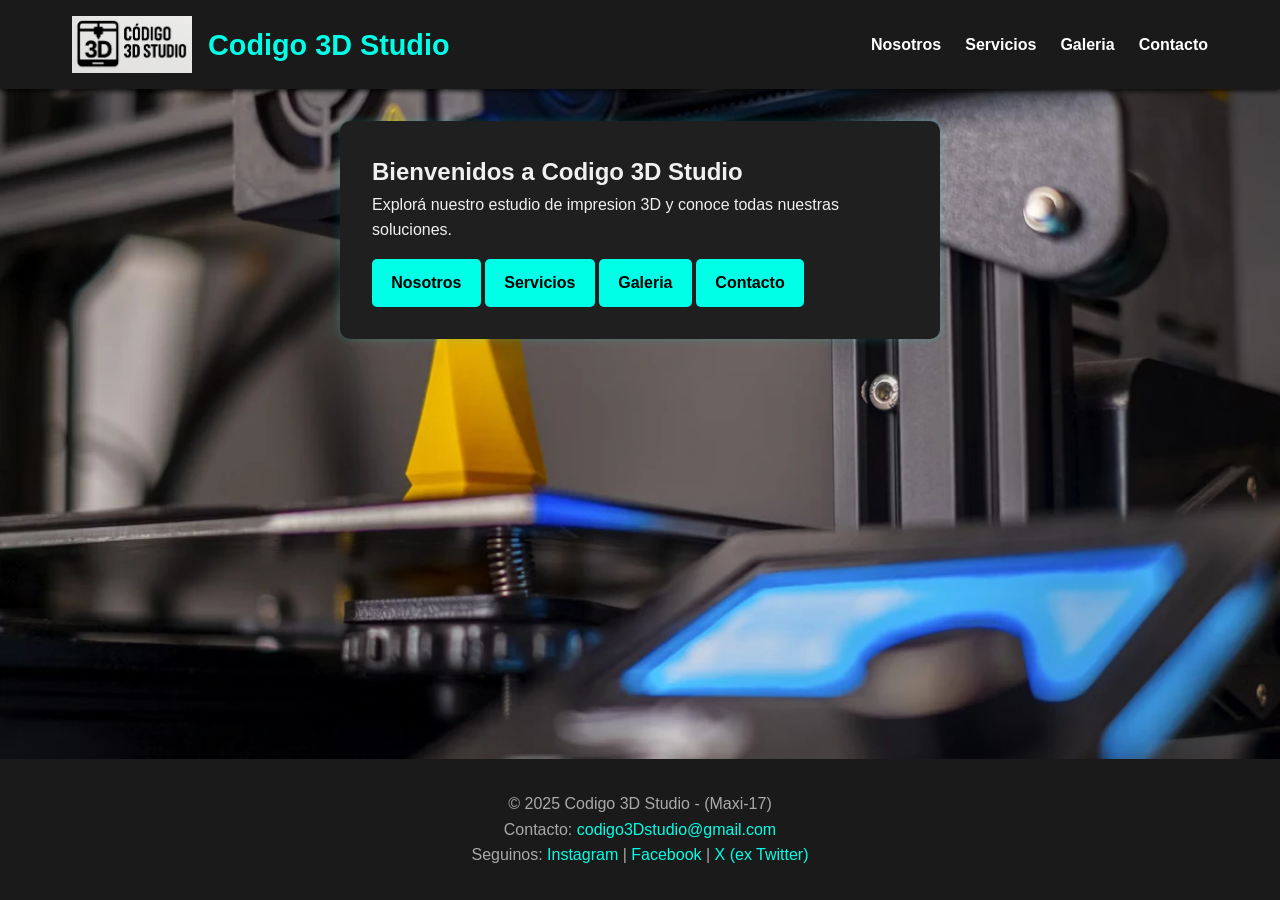
<file: index.html>
<!DOCTYPE html>
<html lang="es">
<head>
  <meta charset="UTF-8" />
  <meta name="viewport" content="width=device-width, initial-scale=1.0" />
  <link rel="icon" type="image/png" href="imagenes/favicon.ico" />
  <title>Codigo 3D Studio</title>
  <link rel="stylesheet" href="css/style.css" />
</head>
<body class="pagina-inicio">
   <div class="wrapper">
      <header>
         <div class="nav-container">
         <div class="logo">
             <img src="imagenes/logo.png" alt="Logo Codigo 3D Studio" />
             <h1>Codigo 3D Studio</h1>
         </div>
         <nav>
             <ul class="menu">
             <li><a href="pages/nosotros.html">Nosotros</a></li>
             <li><a href="pages/servicios.html">Servicios</a></li>
             <li><a href="pages/galeria.html">Galeria</a></li>
             <li><a href="pages/contacto.html">Contacto</a></li>
             </ul>
         </nav>
         </div>
      </header>

      <main>
         <section class="container">
         <div class="item">
             <h2>Bienvenidos a Codigo 3D Studio</h2>
             <p>Explorá nuestro estudio de impresion 3D y conoce todas nuestras soluciones.</p>
             <div class="botones">
             <a href="pages/nosotros.html" class="btn">Nosotros</a>
             <a href="pages/servicios.html" class="btn">Servicios</a>
             <a href="pages/galeria.html" class="btn">Galeria</a>
             <a href="pages/contacto.html" class="btn">Contacto</a>
             </div>
         </div>
         </section>
      </main>

      <footer>
          <p>&copy; 2025 Codigo 3D Studio - (Maxi-17)</p>
          <p>Contacto: <a href="mailto:codigo3Dstudio@gmail.com">codigo3Dstudio@gmail.com</a></p>
          <p>Seguinos: 
          <a href="#">Instagram</a> | 
          <a href="#">Facebook</a> | 
          <a href="#">X (ex Twitter)</a>
          </p>
      </footer>
    </div>
</body>
</html>
</file>
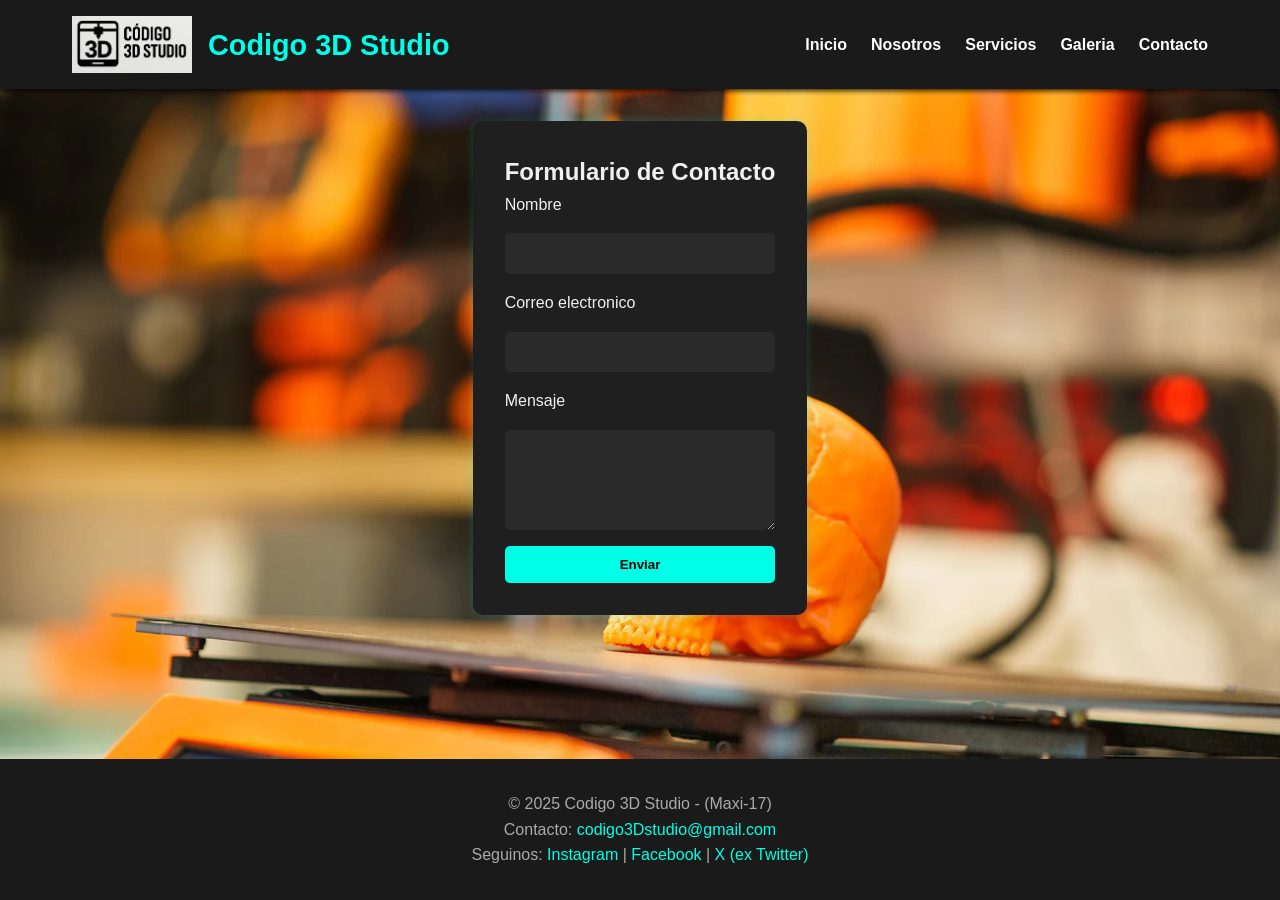
<file: pages/contacto.html>
<!DOCTYPE html>
<html lang="es">
<head>
  <meta charset="UTF-8" />
  <meta name="viewport" content="width=device-width, initial-scale=1.0" />
  <link rel="icon" type="image/png" href="../imagenes/favicon.ico" />
  <title>Contacto - Codigo 3D Studio</title>
  <link rel="stylesheet" href="../css/style.css" />
</head>
<body class="pagina-servicios">
  <div class="wrapper">
      <header>
        <div class="nav-container">
          <div class="logo">
            <img src="../imagenes/logo.png" alt="Logo Codigo 3D Studio" />
            <h1>Codigo 3D Studio</h1>
          </div>
          <nav>
            <ul class="menu">
              <li><a href="../index.html">Inicio</a></li>
              <li><a href="nosotros.html">Nosotros</a></li>
              <li><a href="servicios.html">Servicios</a></li>
              <li><a href="galeria.html">Galeria</a></li>
              <li><a href="contacto.html">Contacto</a></li>
            </ul>
          </nav>
        </div>
      </header>

      <main>
        <section class="container">
          <div class="item">
            <h2>Formulario de Contacto</h2>
            <form>
              <label for="nombre">Nombre</label>
              <input type="text" id="nombre" name="nombre" required />

              <label for="email">Correo electronico</label>
              <input type="email" id="email" name="email" required />

              <label for="mensaje">Mensaje</label>
              <textarea id="mensaje" name="mensaje" required></textarea>

              <button type="submit">Enviar</button>
            </form>
          </div>
        </section>
      </main>

      <footer>
        <p>&copy; 2025 Codigo 3D Studio - (Maxi-17)</p>
        <p>Contacto: <a href="mailto:codigo3Dstudio@gmail.com">codigo3Dstudio@gmail.com</a></p>
        <p>Seguinos: 
          <a href="#">Instagram</a> | 
          <a href="#">Facebook</a> | 
          <a href="#">X (ex Twitter)</a>
        </p>
      </footer>
   </div>

</body>
</html>
</file>
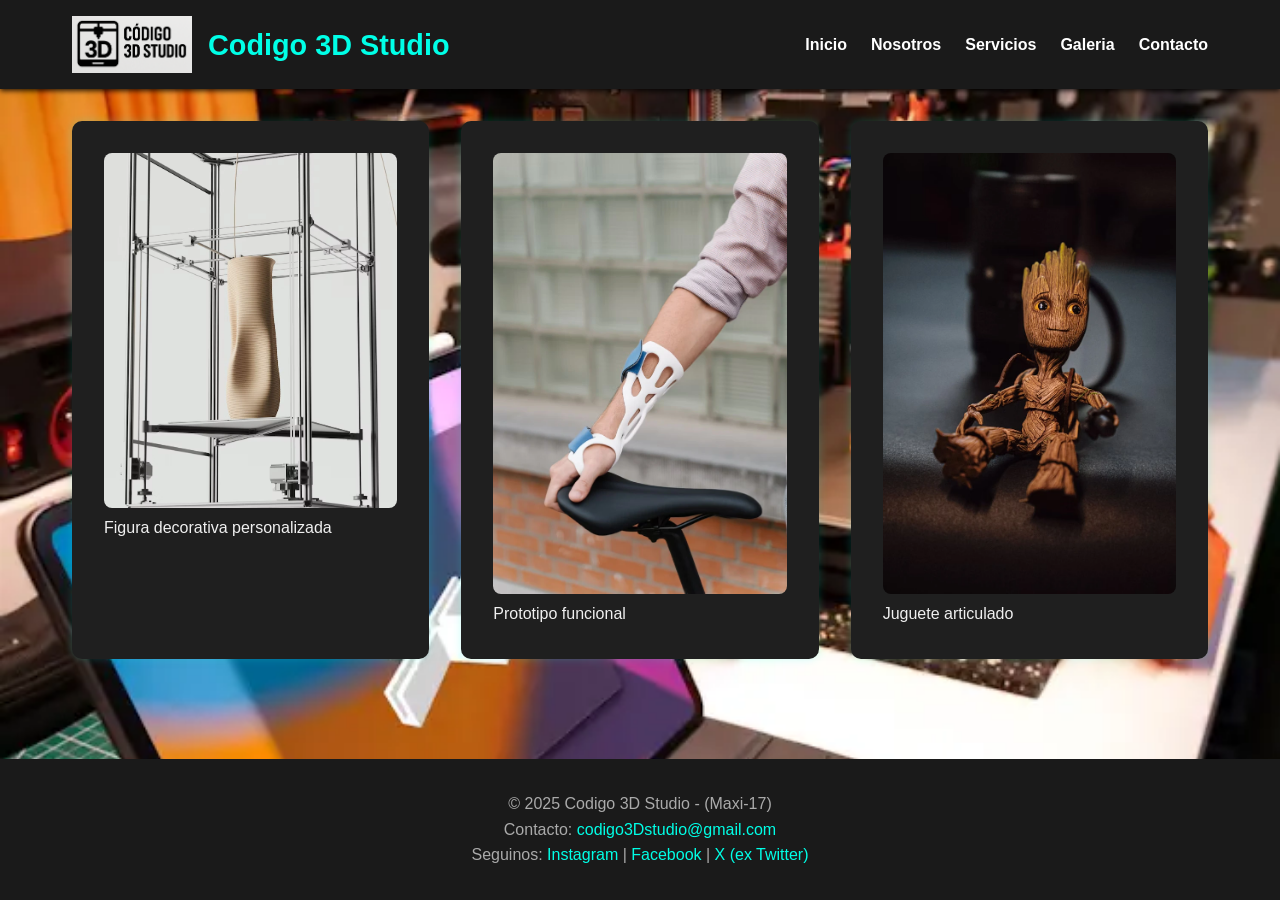
<file: pages/galeria.html>
<!DOCTYPE html>
<html lang="es">
<head>
  <meta charset="UTF-8" />
  <meta name="viewport" content="width=device-width, initial-scale=1.0" />
  <link rel="icon" type="image/png" href="../imagenes/favicon.ico" />
  <title>Galeriia - Codigo 3D Studio</title>
  <link rel="stylesheet" href="../css/style.css" />
</head>
<body class="pagina-varios">
    <div class="wrapper">
        <header>
            <div class="nav-container">
            <div class="logo">
                <img src="../imagenes/logo.png" alt="Logo Codigo 3D Studio" />
                <h1>Codigo 3D Studio</h1>
            </div>
            <nav>
                <ul class="menu">
                <li><a href="../index.html">Inicio</a></li>
                <li><a href="nosotros.html">Nosotros</a></li>
                <li><a href="servicios.html">Servicios</a></li>
                <li><a href="galeria.html">Galeria</a></li>
                <li><a href="contacto.html">Contacto</a></li>
                </ul>
            </nav>
            </div>
        </header>

        <main>
            <section class="container galeria">
            <div class="item">
                <img src="../imagenes/decorativa.webp" alt="Figura decorativa impresa en 3D" />
                <p>Figura decorativa personalizada</p>
            </div>
            <div class="item">
                <img src="../imagenes/prototipo.webp" alt="Prototipo impreso en 3D" />
                <p>Prototipo funcional</p>
            </div>
            <div class="item">
                <img src="../imagenes/juguete.webp" alt="Pieza mecánica personalizada en 3D" />
                <p>Juguete articulado</p>
            </div>
            </section>
        </main>

        <footer>
            <p>&copy; 2025 Codigo 3D Studio - (Maxi-17)</p>
            <p>Contacto: <a href="mailto:codigo3Dstudio@gmail.com">codigo3Dstudio@gmail.com</a></p>
            <p>Seguinos: 
            <a href="#">Instagram</a> | 
            <a href="#">Facebook</a> | 
            <a href="#">X (ex Twitter)</a>
            </p>
        </footer>
    </div>
</body>
</html>
</file>
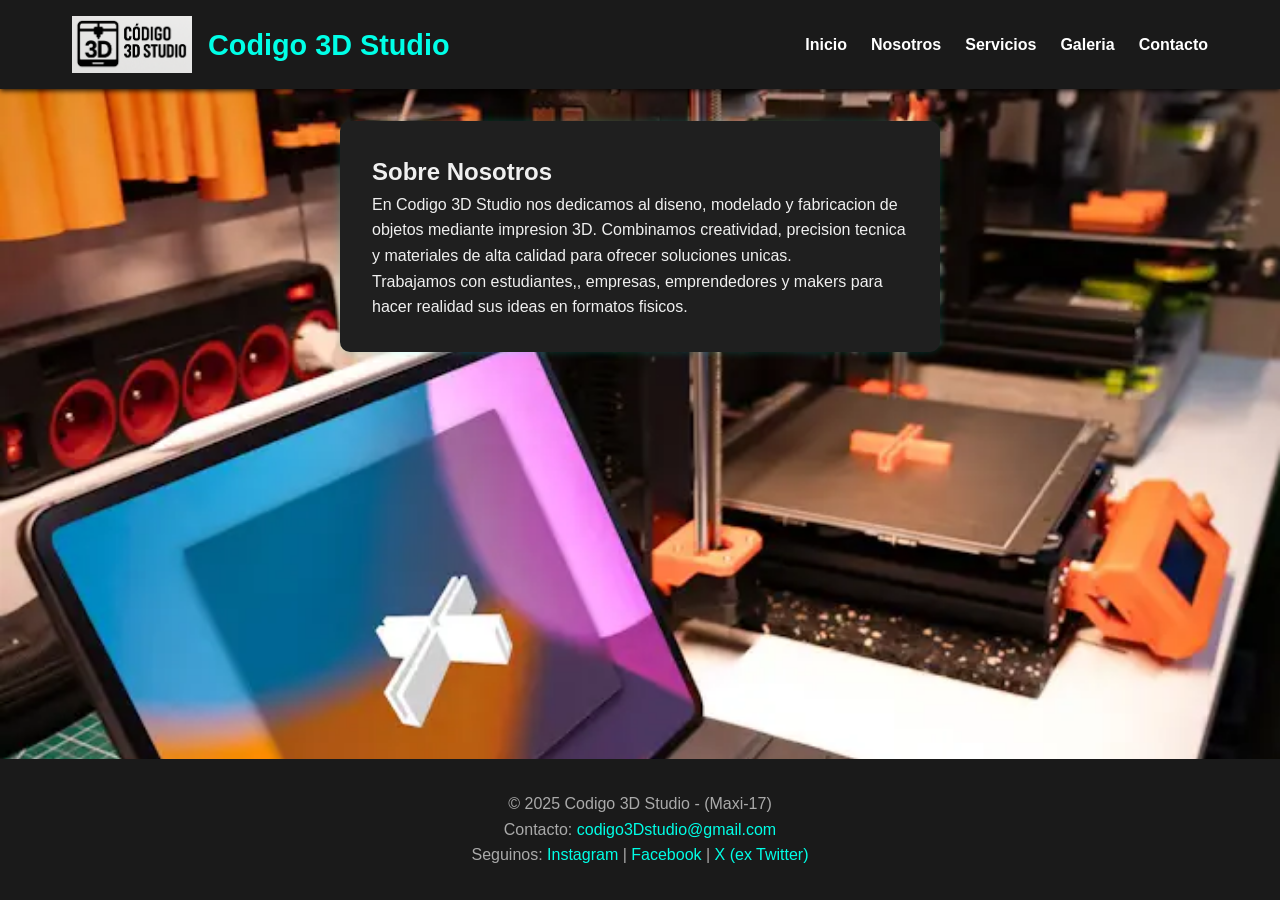
<file: pages/nosotros.html>
<!DOCTYPE html>
<html lang="es">
<head>
  <meta charset="UTF-8" />
  <meta name="viewport" content="width=device-width, initial-scale=1.0" />
  <link rel="icon" type="image/png" href="../imagenes/favicon.ico" />
  <title>Nosotros - Codigo 3D Studio</title>
  <link rel="stylesheet" href="../css/style.css" />
</head>
<body class="pagina-varios">
    <div class="wrapper">
        <header>
            <div class="nav-container">
            <div class="logo">
                <img src="../imagenes/logo.png" alt="Logo Codigo 3D Studio" />
                <h1>Codigo 3D Studio</h1>
            </div>
            <nav>
                <ul class="menu">
                <li><a href="../index.html">Inicio</a></li>
                <li><a href="nosotros.html">Nosotros</a></li>
                <li><a href="servicios.html">Servicios</a></li>
                <li><a href="galeria.html">Galeria</a></li>
                <li><a href="contacto.html">Contacto</a></li>
                </ul>
            </nav>
            </div>
        </header>

        <main>
            <section class="container">
            <div class="item">
                <h2>Sobre Nosotros</h2>
                <p>En Codigo 3D Studio nos dedicamos al diseno, modelado y fabricacion de objetos mediante impresion 3D. Combinamos creatividad, precision tecnica y materiales de alta calidad para ofrecer soluciones unicas.</p>
                <p>Trabajamos con estudiantes,, empresas, emprendedores y makers para hacer realidad sus ideas en formatos fisicos.</p>
            </div>
            </section>
        </main>

        <footer>
            <p>&copy; 2025 Codigo 3D Studio - (Maxi-17)</p>
            <p>Contacto: <a href="mailto:codigo3Dstudio@gmail.com">codigo3Dstudio@gmail.com</a></p>
            <p>Seguinos: 
            <a href="#">Instagram</a> | 
            <a href="#">Facebook</a> | 
            <a href="#">X (ex Twitter)</a>
            </p>
        </footer>
    </div>
</body>
</html>
</file>
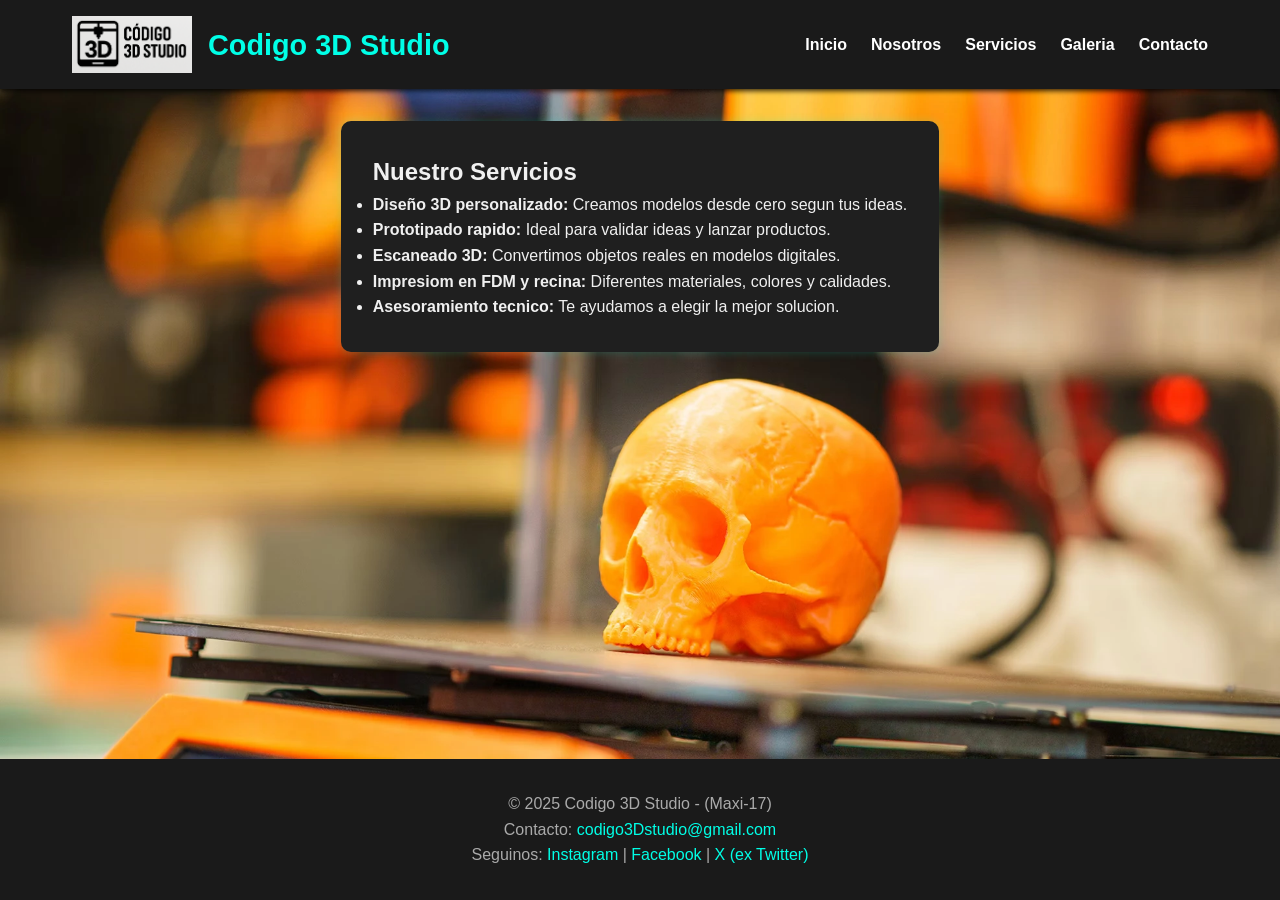
<file: pages/servicios.html>
<!DOCTYPE html>
<html lang="es">
<head>
  <meta charset="UTF-8" />
  <meta name="viewport" content="width=device-width, initial-scale=1.0" />
  <link rel="icon" type="image/png" href="../imagenes/favicon.ico" />
  <title>Servicios - Codigo 3D Studio</title>
  <link rel="stylesheet" href="../css/style.css" />
</head>
<body class="pagina-servicios">
    <div class="wrapper">
        <header>
            <div class="nav-container">
            <div class="logo">
                <img src="../imagenes/logo.png" alt="Logo Codigo 3D Studio" />
                <h1>Codigo 3D Studio</h1>
            </div>
            <nav>
                <ul class="menu">
                <li><a href="../index.html">Inicio</a></li>
                <li><a href="nosotros.html">Nosotros</a></li>
                <li><a href="servicios.html">Servicios</a></li>
                <li><a href="galeria.html">Galeria</a></li>
                <li><a href="contacto.html">Contacto</a></li>
                </ul>
            </nav>
            </div>
        </header>

        <main>
            <section class="container">
            <div class="item">
                <h2>Nuestro Servicios</h2>
                <ul>
                <li><strong>Diseño 3D personalizado:</strong> Creamos modelos desde cero segun tus ideas.</li>
                <li><strong>Prototipado rapido:</strong> Ideal para validar ideas y lanzar productos.</li>
                <li><strong>Escaneado 3D:</strong> Convertimos objetos reales en modelos digitales.</li>
                <li><strong>Impresiom en FDM y recina:</strong> Diferentes materiales, colores y calidades.</li>
                <li><strong>Asesoramiento tecnico:</strong> Te ayudamos a elegir la mejor solucion.</li>
                </ul>
            </div>
            </section>
        </main>

        <footer>
            <p>&copy; 2025 Codigo 3D Studio - (Maxi-17)</p>
            <p>Contacto: <a href="mailto:codigo3Dstudio@gmail.com">codigo3Dstudio@gmail.com</a></p>
            <p>Seguinos: 
            <a href="#">Instagram</a> | 
            <a href="#">Facebook</a> | 
            <a href="#">X (ex Twitter)</a>
            </p>
        </footer>
    </div>
</body>
</html>
</file>
<file: css/style.css>
/* Reset */
* {
  margin: 0;
  padding: 0;
  box-sizing: border-box;
}

/* Generall */
body {
  font-family: 'Segoe UI', Tahoma, Geneva, Verdana, sans-serif;
  background-color: #0e0e0e;


 /*background-image: url("../imagenes/fondo2.webp"); 
  background-size: cover;
  background-repeat: no-repeat;
  background-attachment: fixed;
  background-position: center;*/


  color: #f0f0f0;
  line-height: 1.6;
}

/* Enlaces */
a {
  color: #00ffe7;
  text-decoration: none;
}

a:hover {
  color: #b26aff;
}


header {
  background-color: #1a1a1a;
  padding: 1rem 0;
  box-shadow: 0 2px 5px rgba(0, 0, 0, 0.8);
}

.nav-container {
  display: flex;
  justify-content: space-between;
  align-items: center;
  max-width: 1200px;
  margin: 0 auto;
  padding: 0 2rem;
}

.logo {
  display: flex;
  align-items: center;
  gap: 1rem;
}

.logo img {
  width: 120px;
  height: auto;
}

.logo h1 {
  font-size: 1.8rem;
  color: #00ffe7;
}

.menu {
  display: flex;
  gap: 1.5rem;
  list-style: none;
}

.menu li a {
  color: #ffffff;
  font-weight: bold;
}

.menu li a:hover {
  color: #00ffe7;
}

/* Principal */
main {
  max-width: 1200px;
  margin: 2rem auto;
  padding: 0 2rem;
}

.container {
  display: flex;
  flex-wrap: wrap;
  gap: 2rem;
  justify-content: center;
}

.item {
  background-color: #1f1f1f;
  border-radius: 10px;
  padding: 2rem;
  flex: 1 1 300px;
  min-width: 250px;
  max-width: 600px;
  box-shadow: 0 0 10px rgba(0, 255, 231, 0.2);
}

.item img {
  width: 100%;
  border-radius: 8px;
}

/* Botonss */
.btn {
  display: inline-block;
  margin-top: 1rem;
  background-color: #00ffe7;
  color: #000;
  padding: 0.7rem 1.2rem;
  border: none;
  border-radius: 5px;
  font-weight: bold;
  transition: background 0.3s;
}

.btn:hover {
  background-color: #b26aff;
  color: #fff;
}

/*Fondo Inicio*/
.pagina-inicio {
  background-image: url("../imagenes/fondo2.webp");
  background-size: cover;
  background-position: center;
  background-repeat: no-repeat;
  background-attachment: fixed;
}

 /*Fondo Nosotros - Galeria*/
.pagina-varios {
  background-image: url("../imagenes/fondo-nosotros.webp");
  background-size: cover;
  background-position: center;
  background-repeat: no-repeat;
  background-attachment: fixed;
}

/*Fondo Servicios - Contacto*/
.pagina-servicios {
  background-image: url("../imagenes/fondo3.webp");
  background-size: cover;
  background-position: center;
  background-repeat: no-repeat;
  background-attachment: fixed;
}

/* Form */
form {
  display: flex;
  flex-direction: column;
  gap: 1rem;
}

input, textarea {
  padding: 0.8rem;
  border-radius: 5px;
  border: none;
  background-color: #2a2a2a;
  color: #fff;
}

textarea {
  resize: vertical;
  min-height: 100px;
}

button[type="submit"] {
  background-color: #00ffe7;
  color: #000;
  padding: 0.7rem;
  border: none;
  border-radius: 5px;
  font-weight: bold;
  cursor: pointer;
}

button[type="submit"]:hover {
  background-color: #b26aff;
  color: #fff;
}

/**/
html, body {
  height: 100%;
}

.wrapper {
  min-height: 100vh;
  display: flex;
  flex-direction: column;
}

main {
  flex: 1;
}

/* Pie */
footer {
  background-color: #1a1a1a;
  color: #aaa;
  text-align: center;
  padding: 2rem;
  margin-top: 2rem;
}

/* Gal */
.galeria {
  justify-content: space-around;
}

/* Media Q */
@media (max-width: 768px) {
  .nav-container {
    flex-direction: column;
    align-items: flex-start;
  }

  .menu {
    flex-direction: column;
    gap: 0.5rem;
    margin-top: 1rem;
  }

  .logo h1 {
    font-size: 1.5rem;
  }

  .container {
    flex-direction: column;
    padding: 1rem;
  }

  .item {
    padding: 1.2rem;
  }

  .btn {
    width: 100%;
    text-align: center;
  }
}
</file>
